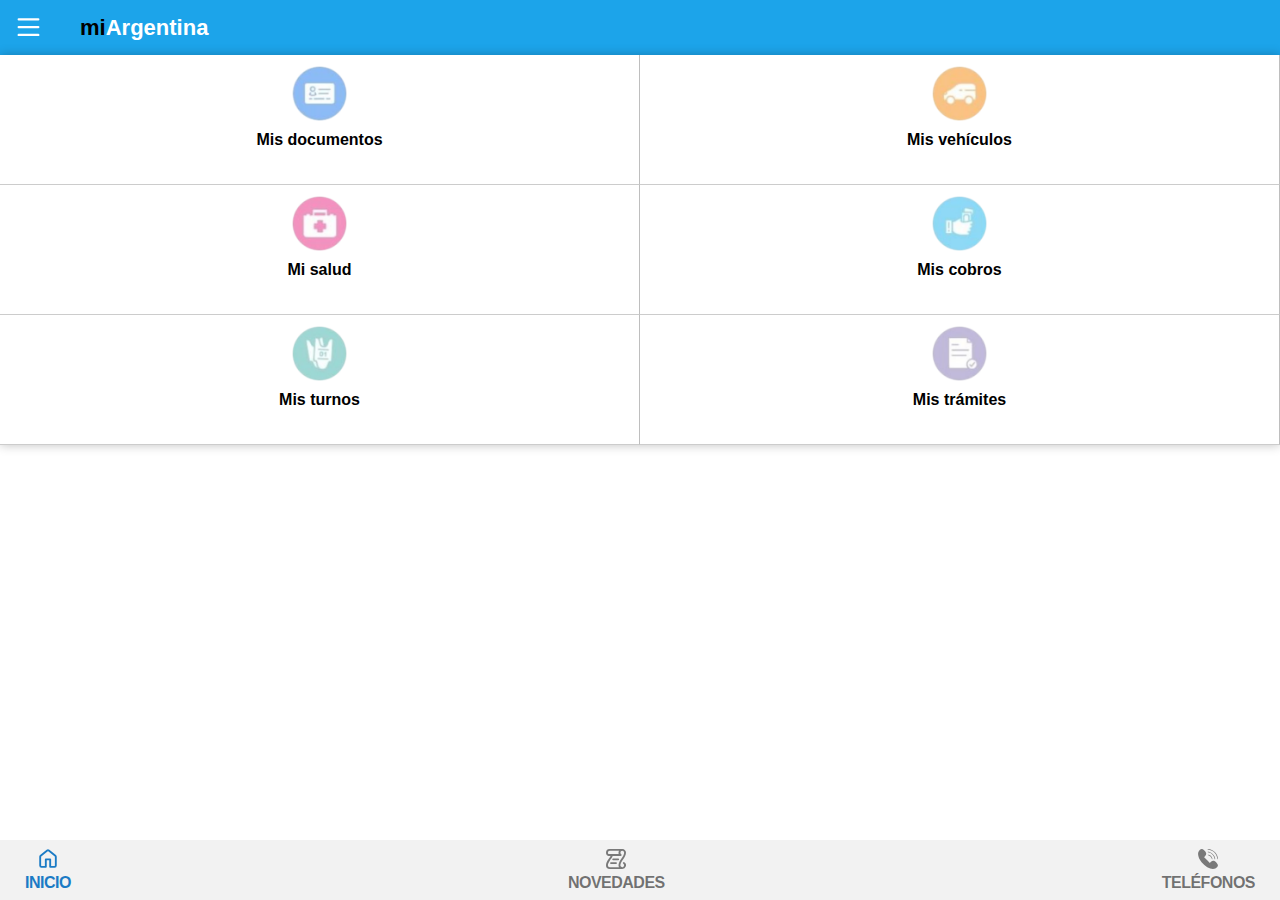
<file: index.html>
<!DOCTYPE html>
<html lang="en">

<head>
    <meta charset="UTF-8">
    <meta http-equiv="X-UA-Compatible" content="IE=edge">
    <meta name="viewport" content="width=device-width, initial-scale=1.0">
    <title>Mi Argentina</title>
    <link rel="shortcut icon" href="res/logo.png" type="image/x-icon">
    <link rel="stylesheet" href="stylesheets/navbar.css">
    <link rel="stylesheet" href="stylesheets/index.css">
    <link rel="stylesheet" href="stylesheets/footer.css">
</head>

<body>
    <div id="header">
        <div id="three-bars-btn">
            <svg id="three-bars" xmlns="http://www.w3.org/2000/svg" viewBox="0 0 16 16" width="16" height="16">
                <path fill-rule="evenodd"
                    d="M1 2.75A.75.75 0 011.75 2h12.5a.75.75 0 110 1.5H1.75A.75.75 0 011 2.75zm0 5A.75.75 0 011.75 7h12.5a.75.75 0 110 1.5H1.75A.75.75 0 011 7.75zM1.75 12a.75.75 0 100 1.5h12.5a.75.75 0 100-1.5H1.75z">
                </path>
            </svg>
        </div>
        <h1 id="title">
            <font style="color: black; font-weight: bolder;">mi</font>Argentina
        </h1>
    </div>

    <div id="content">
        <div id="grid-container">
            <div class="grid-item" onclick="window.location.href = 'dni.html'" id="btn-1">
                <div class="grid-item-content">
                    <img class="grid-item-icon" src="res/misdocumentos_logo.png">
                    <a class="grid-item-text">Mis documentos</a>
                </div>
            </div>
            
            <div class="grid-item fake-btn" id="btn-2">
                <div class="grid-item-content">
                    <img class="grid-item-icon" src="res/misvehiculos_logo.png">
                    <a class="grid-item-text">Mis vehículos</a>
                </div>
            </div>
            
            <div class="grid-item fake-btn" id="btn-3">
                <div class="grid-item-content">
                    <img class="grid-item-icon" src="res/misalud_logo.png">
                    <a class="grid-item-text">Mi salud</a>
                </div>
            </div>
            
            <div class="grid-item fake-btn" id="btn-4">
                <div class="grid-item-content">
                    <img class="grid-item-icon" src="res/miscobros_logo.png">
                    <a class="grid-item-text">Mis cobros</a>
                </div>
            </div>

            <div class="grid-item fake-btn" id="btn-5">
                <div class="grid-item-content">
                    <img class="grid-item-icon" src="res/misturnos_logo.png">
                    <a class="grid-item-text">Mis turnos</a>
                </div>
            </div>
            
            <div class="grid-item fake-btn" id="btn-6">
                <div class="grid-item-content">
                    <img class="grid-item-icon" src="res/mistramites_logo.png">
                    <a class="grid-item-text">Mis trámites</a>
                </div>
            </div>
        </div>
    </div>

    <div id="footer">
        <div class="footer-item active">
            <svg class="footer-icon" xmlns="http://www.w3.org/2000/svg" viewBox="0 0 16 16"><path fill-rule="evenodd" d="M8.156 1.835a.25.25 0 00-.312 0l-5.25 4.2a.25.25 0 00-.094.196v7.019c0 .138.112.25.25.25H5.5V8.25a.75.75 0 01.75-.75h3.5a.75.75 0 01.75.75v5.25h2.75a.25.25 0 00.25-.25V6.23a.25.25 0 00-.094-.195l-5.25-4.2zM6.906.664a1.75 1.75 0 012.187 0l5.25 4.2c.415.332.657.835.657 1.367v7.019A1.75 1.75 0 0113.25 15h-3.5a.75.75 0 01-.75-.75V9H7v5.25a.75.75 0 01-.75.75h-3.5A1.75 1.75 0 011 13.25V6.23c0-.531.242-1.034.657-1.366l5.25-4.2h-.001z"></path></svg>            
            <a class="footer-text">INICIO</a>
        </div>
        <div class="footer-item">
            <svg class="footer-icon" xmlns="http://www.w3.org/2000/svg" viewBox="0 0 16 16"><path d="M5 8.25a.75.75 0 01.75-.75h4a.75.75 0 010 1.5h-4A.75.75 0 015 8.25zM4 10.5A.75.75 0 004 12h4a.75.75 0 000-1.5H4z"></path><path fill-rule="evenodd" d="M13-.005H3a3 3 0 00-3 3c0 .676.224 1.254.603 1.722.526.65 1.331.783 1.907.783h1.177c-.364.662-.814 1.339-1.287 2.048-.205.309-.414.624-.623.946C.891 9.865 0 11.418 0 13a3 3 0 003 3h10a3 3 0 001.667-5.494.75.75 0 00-.834 1.246A1.5 1.5 0 1111.5 13c0-.642.225-1.347.623-2.136.397-.787.933-1.593 1.501-2.446l.011-.017c.554-.83 1.139-1.709 1.582-2.588.445-.885.783-1.836.783-2.818 0-1.672-1.346-3-3-3zm-10 1.5a1.5 1.5 0 00-1.5 1.5c0 .321.1.569.27.778.097.12.325.227.74.227h7.674A2.737 2.737 0 0110 2.995c0-.546.146-1.059.401-1.5H3zm10 0c.831 0 1.5.662 1.5 1.5 0 .646-.225 1.353-.623 2.143-.398.79-.933 1.595-1.501 2.448l-.017.026c-.552.828-1.134 1.702-1.575 2.576C10.338 11.072 10 12.021 10 13c0 .546.146 1.059.401 1.5H3A1.5 1.5 0 011.5 13c0-1.084.63-2.289 1.537-3.692.177-.274.366-.556.558-.845.632-.948 1.306-1.96 1.773-2.963h6.382a.75.75 0 00.417-1.373c-.444-.298-.667-.656-.667-1.132a1.5 1.5 0 011.5-1.5z"></path></svg>
            <a class="footer-text">NOVEDADES</a>
        </div>
        <div class="footer-item">
            <svg class="footer-icon" version="1.0" xmlns="http://www.w3.org/2000/svg" width="64.000000pt" height="64.000000pt" viewBox="0 0 64.000000 64.000000" preserveAspectRatio="xMidYMid meet"><g transform="translate(0.000000,64.000000) scale(0.100000,-0.100000)" stroke="none"><path d="M63 616 c-97 -82 -76 -238 52 -397 167 -206 398 -278 501 -156 35 42 28 87 -23 140 -71 74 -123 79 -186 19 l-28 -26 -91 92 -92 91 26 28 c60 63 55 115 -19 186 -53 51 -98 58 -140 23z"/><path d="M310 632 c0 -6 19 -13 42 -17 136 -23 240 -127 263 -263 4 -23 11 -42 17 -42 16 0 1 76 -26 135 -33 73 -79 120 -149 155 -67 32 -147 50 -147 32z"/><path d="M310 541 c0 -5 17 -12 37 -16 53 -10 84 -28 126 -74 31 -35 57 -92 57 -128 0 -7 5 -13 10 -13 13 0 13 24 -2 74 -16 55 -99 138 -154 154 -49 14 -74 15 -74 3z"/><path d="M310 453 c0 -6 14 -13 31 -17 39 -7 88 -56 95 -95 7 -32 24 -43 24 -15 0 29 -32 84 -60 104 -33 23 -90 37 -90 23z"/></g></svg>
            <a class="footer-text">TELÉFONOS</a>
        </div>
    </div>

    <script src="scripts/unlock.js"></script>
</body>

</html>
<!--
//@@@@@@@@@@@@@@@@@@@@@@@@@@@@@@@@@@@@@@@@@@@@@@@@@@
//@@@@@@@@@@@@@@@@@@@@@@@@@@@@@@@@@@@@@@@@@@@@@@@@@@
//@@@@@@@@@@@@@@@@@@@@@@@@@@@@@@@@@@@@@@@@@@@@@@@@@@
//@@@@@@@@@@@@@@@@@@@@@@@@@@@@@@@@@@@@@@@@@@@@@@@@@@
//@@@@@@@@@@@@%****+*%@@@@@@@@@@@@@@@@@@@@@@@@@@@@@@
//@@@@@@@@@#+---------=*#@@@@@@@@@@@@@@@@@@@@@@@@@@@
//@@@@@@@#---------+#@@@@*#@@@@@@@@@@@@@@@@@@@@@@@@@
//@@@@@@*---------=%@@@@@@#=+#%@@@@@@@@@@@@@@@@@@@@@
//@@@@@*----=+##*=+*##**+==----+@@@@@@@@@@@@@@@@@@@@
//@@@@@=---*@@@@@*==##+==-===+##%@@@@@@@@@@@@@@@@@@@
//@@@@@=---%@@@@#=---=--==+**+*+#@@@@@@@@@@@@@@@@@@@
//@@@@@=-==+%%#+-===-===+***#**+#@@@@@@@@@@@@@@@@@@@
//@@@@@*--==----=++==+++*######*+@@@@@@@@@@@@@@@@@@@
//@@@@@%---=---+*#**+++*########=%@@@@@@@@@@@@@@@@@@
//@@@@@@#-==-*########*########@*+@@@@@@@@@@@@@@@@@@
//@@@@@@@#===+***#####*#**####%@#=#@@@@@@@@@@@@@@@@@
//@@@@@@@@@#+=+*==*######*##**##+==@@@@@@@@@@@@@@@@@
//@@@@@@@@@@@@%**=-=*%%%#******#+==%@@@@@@@@@@@@@@@@
//@@@@@@@@@@@@@@@@+--+*#*++++*+====#@@@@@@@@@@@@@@@@
//@@@@@@@@@@@@@@@@@#+=----=-===---=%@@@@@@@@@@@@@@@@
//@@@@@@@@@@@@@@@@@@@@@%*+======*%@@@@@@@@@@@@@@@@@@
//@@@@@@@@@@@@@@@@@@@@@@*#**++==%@@@@@@@@@@@@@@@@@@@
//@@@@@@@@@@@@@@@@@@@@@%#***++++#@@@@@@@@@@@@@@@@@@@
//@@@@@@@@@@@@@@@@@@@@%%##**++++*%%%%%%##%%%@@@@@%%#
//@@@@@@@@@@@@@@@@@%*#%%###*++++*%#**#####%#+++==+*#
-->
</file>
<file: stylesheets/navbar.css>
#header {
    background-color: #1ca4ea;
    display: flex;
    flex-direction: row;
    align-items: center;
    width: 100%;
    height: 55px;
    box-sizing: border-box;
    padding: 0 8px;
}

#back-arrow {
    fill: rgba(255, 255, 255, .75);
    height: 25px;
    width: 25px;
}

#three-bars{
    fill: rgba(255, 255, 255, 1);
    height: 25px;
    width: 25px;
}

#three-bars-btn{
    height: 40px;
    width: 40px;
    display: flex;
    flex-direction: column;
    align-items: center;
    justify-content: center;
    border-radius: 50px;
    transition: .1s;
}

#back-arrow-btn {
    height: 40px;
    width: 40px;
    display: flex;
    flex-direction: column;
    align-items: center;
    justify-content: center;
    border-radius: 50px;
    transition: .1s;
}

#back-arrow-btn:active {
    background-color: rgba(255, 255, 255, .25);
    transition: .1s;
}

#three-bars-btn:active{
    background-color: rgba(255, 255, 255, .25);
    transition: .1s;
}

#reload {
    fill: rgba(255, 255, 255, .75);
    height: 25px;
    width: 25px;
}

#reload-btn-wrapper {
    display: flex;
    flex: 1;
    flex-direction: column;
    align-items: flex-end;
}

#reload-btn {
    height: 40px;
    width: 40px;
    display: flex;
    flex-direction: column;
    align-items: center;
    justify-content: center;
    border-radius: 50px;
    transition: .1s;
}

#reload-btn:active {
    background-color: rgba(255, 255, 255, .25);
    transition: .1s;
}

#title {
    color: #fff;
    font-size: 22px;
    font-weight: bolder;
    margin-left: 10px;
    text-decoration: none;
    margin-left: 32px;
    user-select: none;
}
</file>
<file: stylesheets/index.css>
body,
html {
    margin: 0;
    padding: 0;
    height: 100%;
    overflow: hidden;
}

* {
    font-family: 'Roboto', sans-serif;
    user-select: none;
}

#content {
    display: flex;
    flex-direction: column;
    width: 100%;
    height: calc(100% - 55px - 60px);
    background-color: #ffffff;
}

#grid-container {
    display: grid;
    grid-template-columns: repeat(2, 1fr);
    grid-template-rows: repeat(3, 130px);
    grid-column-gap: 0px;
    grid-row-gap: 0px;
    box-shadow: 0px 0px 10px rgba(0, 0, 0, .25);
}

.grid-item {
    display: flex;
    flex-direction: column;
    align-items: center;
    justify-content: center;
    transition: background-color 0.2s ease-in-out;
}

.grid-item:active{
    background-color: rgba(0, 0, 0, 0.1);
    transition: background-color 0.2s ease-in-out;
}

.grid-item-content{
    display: flex;
    flex-direction: column;
    align-items: center;
    justify-content: center;
    width: 100%;
    height: 100%;
    box-sizing: border-box;
    padding: 25px 8px;
    border-right: 1px solid rgba(0, 0, 0, .25);
    border-bottom: 1px solid rgba(0, 0, 0, .2);
}

.grid-item-text{
    font-size: 16px;
    font-weight: bolder;
    margin-bottom: 25px;
    color: black;
    text-decoration: none;
    letter-spacing: 0px;
    text-align: center;
    margin-top: 10px;
}
.grid-item-icon{
    height: 55px;
    width: 55px;
    user-select: none;
}
</file>
<file: stylesheets/footer.css>
#footer{
    display: flex;
    flex-direction: row;
    align-items: center;
    justify-content: space-between;
    padding: 0 25px;
    box-sizing: border-box;
    height: 60px;
    width: 100%;
    background-color: rgba(0, 0, 0, 0.05);
    box-sizing: border-box;
}

.footer-item{
    display: flex;
    flex-direction: column;
    align-items: center;
    justify-content: center;
    cursor: pointer;
    user-select: none;
}


.footer-item.active > svg{
    fill: #1b7bc5;
}
.footer-item.active > a{
    color: #1b7bc5;
}

.footer-icon{
    height: 20px;
    width: 20px;
    fill: rgba(0, 0, 0, 0.5);
}

.footer-text{
    font-size: 16px;
    color: rgba(0, 0, 0, 0.55);
    text-decoration: none;
    letter-spacing: 0px;
    text-align: center;
    font-weight: bolder;
    margin-top: 5px;
    letter-spacing: -0.5px;
}
</file>
